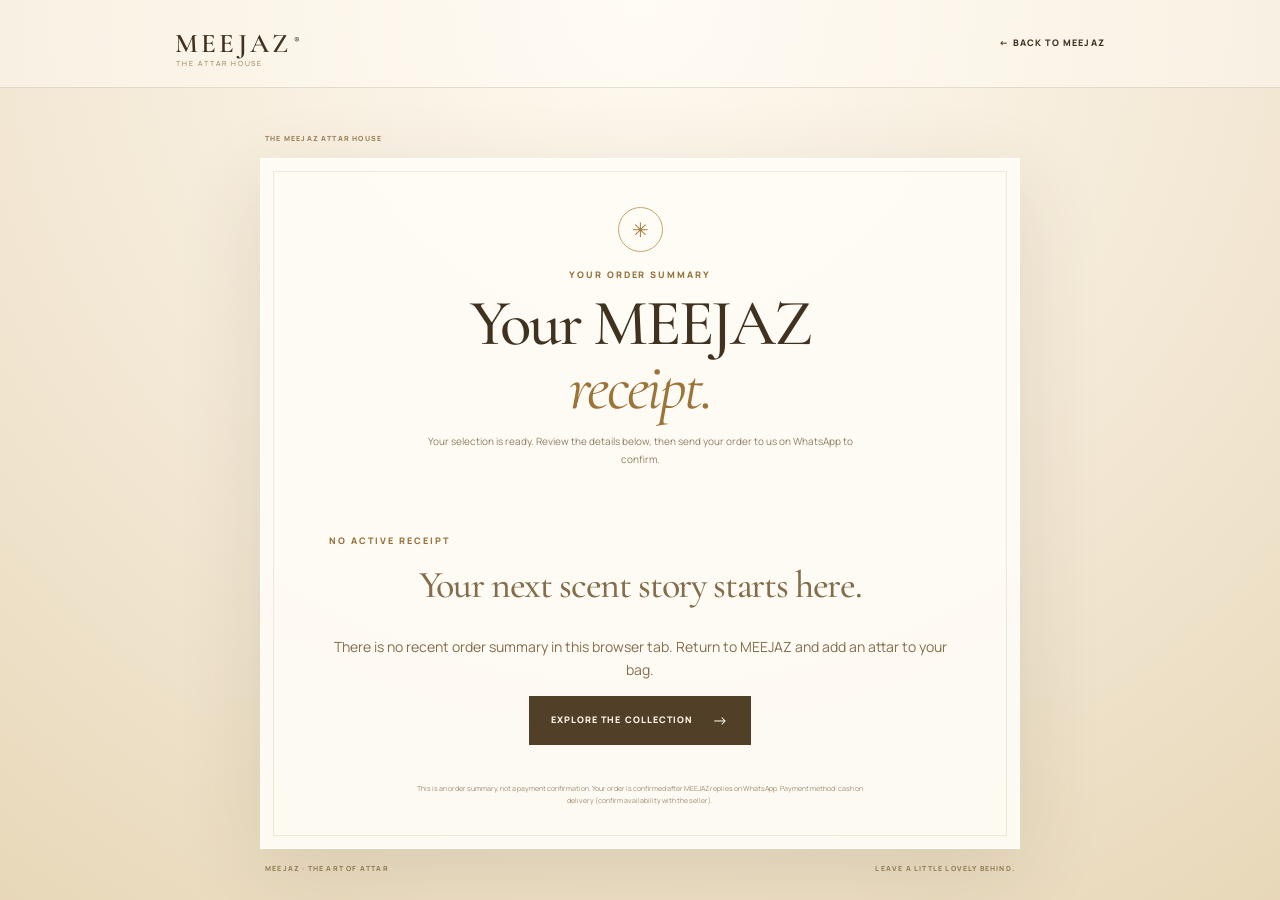
<file: receipt.html>
<!doctype html>
<html lang="en">

<head>

  <meta charset="utf-8">

  <meta name="viewport" content="width=device-width, initial-scale=1">

  <meta name="theme-color" content="#f4ead7">

  <title>Your MEEJAZ Receipt</title>


  <link rel="preconnect" href="https://fonts.googleapis.com">

  <link rel="preconnect" href="https://fonts.gstatic.com" crossorigin>


  <link
    href="https://fonts.googleapis.com/css2?family=Cormorant+Garamond:wght@400;500;600;700&family=Manrope:wght@400;500;600;700;800&display=swap"
    rel="stylesheet"
  >


  <link rel="stylesheet" href="style.css">


  <script src="receipt.js" defer></script>

</head>


<body class="receipt-page">


  <!-- RECEIPT NAVIGATION -->

  <header class="receipt-nav">

    <a class="brand" href="index.html">

      MEEJAZ<span>®</span>

      <small>THE ATTAR HOUSE</small>

    </a>


    <a class="text-link" href="index.html">

      ← Back to MEEJAZ

    </a>

  </header>



  <!-- RECEIPT CONTENT -->

  <main class="receipt-wrap">


    <div class="receipt-topline">

      <span>THE MEEJAZ ATTAR HOUSE</span>

      <span id="receiptDateTop"></span>

    </div>



    <section class="receipt-card" id="receiptCard">


      <div class="receipt-success-mark">

        ✳

      </div>


      <p class="eyebrow">

        YOUR ORDER SUMMARY

      </p>


      <h1>

        Your MEEJAZ<br>

        <em>receipt.</em>

      </h1>


      <p class="receipt-lead">

        Your selection is ready.

        Review the details below, then send your order
        to us on WhatsApp to confirm.

      </p>



      <!-- DYNAMIC RECEIPT CONTENT -->

      <div id="receiptContent"></div>



      <!-- RECEIPT ACTIONS -->

      <div class="receipt-actions" id="receiptActions">


        <a

          class="button button-dark"

          id="whatsappOrder"

          href="#"

          target="_blank"

          rel="noopener"

        >

          Confirm order on WhatsApp

          <span>↗</span>

        </a>


        <button

          class="button button-outline"

          id="printReceipt"

          type="button"

        >

          Print receipt

          <span>⌁</span>

        </button>


      </div>



      <p class="receipt-disclaimer">

        This is an order summary, not a payment confirmation.
        Your order is confirmed after MEEJAZ replies on WhatsApp.

        Payment method: cash on delivery
        (confirm availability with the seller).

      </p>


    </section>



    <div class="receipt-bottom">

      <span>MEEJAZ · THE ART OF ATTAR</span>

      <span>LEAVE A LITTLE LOVELY BEHIND.</span>

    </div>


  </main>



  <!-- PRINT RECEIPT -->

  <script>

    document.addEventListener('DOMContentLoaded', function () {

      var printButton =
        document.getElementById('printReceipt');


      if (printButton) {

        printButton.addEventListener('click', function () {

          window.print();

        });

      }

    });

  </script>


</body>

</html>
</file>
<file: style.css>
:root {
  --ink: #41321f;
  --ink-soft: #6c5940;
  --gold: #b68b42;
  --gold-deep: #8f672b;
  --gold-pale: #e8cf98;
  --cream: #f5eddf;
  --cream-deep: #e9ddc8;
  --paper: #fffdf8;
  --beige: #d9c8a8;
  --line: rgba(111, 83, 43, .17);
  --glass: rgba(255, 253, 248, .63);
  --shadow: 0 24px 70px rgba(69, 48, 16, .10);
  --serif: "Cormorant Garamond", Georgia, serif;
  --sans: "Manrope", Arial, sans-serif;
}

* {
  box-sizing: border-box;
}

html {
  scroll-behavior: smooth;
  scroll-padding-top: 100px;
}

body {
  margin: 0;
  color: var(--ink);
  background: var(--cream);
  font-family: var(--sans);
  font-size: 14px;
  line-height: 1.65;
  overflow-x: hidden;
}

body.no-scroll {
  overflow: hidden;
}

button,
input,
textarea {
  font: inherit;
}

button,
a {
  -webkit-tap-highlight-color: transparent;
}

a {
  color: inherit;
  text-decoration: none;
}

button {
  color: inherit;
}

img {
  max-width: 100%;
  display: block;
}

.hidden {
  display: none !important;
}

.section-shell {
  width: min(1190px, calc(100% - 64px));
  margin-inline: auto;
}


/* ==========================================
   ENTRY LOADER
========================================== */

.site-loader {
  position: fixed;
  inset: 0;
  z-index: 1000;
  display: flex;
  flex-direction: column;
  align-items: center;
  justify-content: center;
  overflow: hidden;
  background: radial-gradient(
    circle at 50% 46%,
    #fffaf0 0%,
    #f5ead5 45%,
    #e9d7b6 100%
  );
  transition: opacity .75s ease, visibility .75s ease;
}

.site-loader.is-hidden {
  opacity: 0;
  visibility: hidden;
  pointer-events: none;
}

.loader-orbit {
  width: 72px;
  height: 72px;
  border: 1px solid rgba(150, 107, 44, .3);
  border-radius: 50%;
  position: relative;
  margin-bottom: 32px;
  animation: orbit-spin 7s linear infinite;
}

.loader-orbit::before,
.loader-orbit::after {
  content: "";
  position: absolute;
  inset: 9px;
  border: 1px solid rgba(150, 107, 44, .32);
  border-radius: 50%;
  transform: rotateX(65deg);
}

.loader-orbit::after {
  transform: rotateY(65deg);
}

.loader-orbit span {
  position: absolute;
  width: 7px;
  height: 7px;
  border-radius: 50%;
  background: var(--gold);
  top: -3px;
  left: calc(50% - 3px);
  box-shadow: 0 0 15px #c5a15f;
}

.loader-orbit span:nth-child(2) {
  top: auto;
  bottom: 4px;
  left: 5px;
  width: 5px;
  height: 5px;
}

.loader-orbit span:nth-child(3) {
  top: 20px;
  left: auto;
  right: -2px;
  width: 4px;
  height: 4px;
}

.loader-kicker,
.loader-caption {
  margin: 0;
  font-size: 9px;
  letter-spacing: .28em;
  color: #8d6b36;
}

.loader-wordmark {
  font: 500 clamp(48px, 8vw, 86px)/.9 var(--serif);
  letter-spacing: .15em;
  margin: 15px 0 16px;
  color: #59421f;
}

.loader-wordmark span {
  vertical-align: top;
  font: 10px var(--sans);
  letter-spacing: 0;
  margin-left: 4px;
}

.loader-caption {
  letter-spacing: .36em;
  font-size: 8px;
}

@keyframes orbit-spin {
  to {
    transform: rotate(360deg);
  }
}


/* ==========================================
   ANNOUNCEMENT AND NAVIGATION
========================================== */

.announcement-bar {
  height: 31px;
  background: #5a4528;
  color: #f7e8c8;
  display: flex;
  justify-content: center;
  align-items: center;
  gap: 20px;
  font-size: 8px;
  letter-spacing: .23em;
}

.announcement-bar i {
  width: 3px;
  height: 3px;
  border-radius: 50%;
  background: #d4b16b;
}

.site-header {
  height: 88px;
  display: grid;
  grid-template-columns: 1fr auto 1fr;
  align-items: center;
  padding: 0 max(32px, calc((100vw - 1190px) / 2));
  background: rgba(248, 242, 230, .8);
  border-bottom: 1px solid rgba(117, 90, 51, .13);
  backdrop-filter: blur(18px);
  -webkit-backdrop-filter: blur(18px);
  position: sticky;
  top: 0;
  z-index: 50;
}

.brand {
  font: 600 30px/.8 var(--serif);
  letter-spacing: .12em;
  display: inline-flex;
  align-items: flex-start;
  width: fit-content;
  position: relative;
}

.brand > span {
  font: 9px var(--sans);
  margin: 1px 0 0 3px;
}

.brand small {
  position: absolute;
  left: 1px;
  bottom: -14px;
  font: 7px var(--sans);
  letter-spacing: .28em;
  white-space: nowrap;
  color: #967847;
}

.main-nav {
  display: flex;
  align-items: center;
  gap: clamp(20px, 3vw, 42px);
}

.main-nav a,
.header-contact,
.cart-trigger {
  color: #5b4b33;
  text-transform: uppercase;
  font-size: 9px;
  letter-spacing: .13em;
  font-weight: 700;
  transition: color .2s ease;
}

.main-nav a:hover,
.header-contact:hover {
  color: var(--gold-deep);
}

.header-actions {
  display: flex;
  justify-content: flex-end;
  align-items: center;
  gap: 27px;
}

.cart-trigger {
  border: 1px solid rgba(121, 91, 43, .32);
  padding: 10px 13px;
  background: transparent;
  cursor: pointer;
  letter-spacing: .14em;
}

.cart-trigger span {
  display: inline-grid;
  place-items: center;
  min-width: 19px;
  height: 19px;
  border-radius: 50%;
  margin-left: 7px;
  background: var(--gold);
  color: #fffaf0;
  font-size: 9px;
}

.mobile-menu-toggle {
  display: none;
}


/* ==========================================
   COMMON TYPOGRAPHY AND CONTROLS
========================================== */

.eyebrow {
  margin: 0 0 18px;
  font-size: 9px;
  letter-spacing: .22em;
  font-weight: 800;
  color: #94713b;
  display: flex;
  gap: 11px;
  align-items: center;
}

.eyebrow-line {
  display: inline-block;
  height: 1px;
  width: 29px;
  background: currentColor;
}

.eyebrow-light {
  color: #d7bd88;
}

h1,
h2,
h3,
p {
  margin-top: 0;
}

h1,
h2 {
  font-family: var(--serif);
  font-weight: 500;
  letter-spacing: -.035em;
  line-height: .98;
}

h1 em,
h2 em,
.footer-mantra em {
  font-weight: 400;
  color: var(--gold-deep);
}

.button {
  min-height: 49px;
  padding: 0 21px;
  display: inline-flex;
  gap: 19px;
  justify-content: center;
  align-items: center;
  border: 1px solid transparent;
  font-size: 9px;
  text-transform: uppercase;
  font-weight: 800;
  letter-spacing: .12em;
  cursor: pointer;
  transition: transform .25s ease, box-shadow .25s ease, background .25s ease;
}

.button:hover {
  transform: translateY(-3px);
  box-shadow: 0 12px 25px rgba(67, 48, 18, .13);
}

.button span {
  font-size: 16px;
  font-weight: 400;
}

.button-dark {
  color: #fffaf0;
  background: #514027;
}

.button-dark:hover {
  background: #6a512d;
}

.button-cream {
  color: #4b3920;
  background: #f8f0df;
}

.button-outline {
  color: #634c2a;
  border-color: rgba(111, 83, 43, .35);
  background: transparent;
}

.text-link {
  display: inline-flex;
  align-items: center;
  gap: 12px;
  font-weight: 800;
  font-size: 9px;
  letter-spacing: .13em;
  text-transform: uppercase;
}

.text-link span {
  font-size: 17px;
  transition: transform .2s ease;
}

.text-link:hover span {
  transform: translateX(5px);
}

.section-heading {
  display: flex;
  justify-content: space-between;
  align-items: end;
  gap: 35px;
  margin-bottom: 37px;
}

.section-heading h2,
.promise-heading h2 {
  font-size: clamp(45px, 5.2vw, 70px);
  margin: 0 0 15px;
}

.section-intro {
  max-width: 480px;
  font-size: 12px;
  line-height: 1.9;
  color: #82715a;
  margin: 0;
}


/* ==========================================
   HERO SECTION
========================================== */

.hero-section {
  min-height: 665px;
  padding-top: 65px;
  display: grid;
  grid-template-columns: .88fr 1.12fr;
  column-gap: 42px;
  position: relative;
  align-items: center;
  padding-bottom: 70px;
}

.hero-copy {
  padding: 15px 0 35px 7%;
}

.hero-copy h1 {
  font-size: clamp(68px, 8vw, 108px);
  margin: 0 0 25px;
}

.hero-copy h1 em {
  color: #a87d38;
}

.hero-description {
  max-width: 385px;
  color: #7d6c54;
  font-size: 13px;
  line-height: 2;
  margin-bottom: 30px;
}

.hero-actions {
  display: flex;
  flex-wrap: wrap;
  align-items: center;
  gap: 24px;
}

.hero-note {
  display: flex;
  align-items: center;
  gap: 13px;
  margin-top: 68px;
  color: #917349;
  font-size: 8px;
  font-weight: 800;
  letter-spacing: .18em;
  line-height: 1.6;
}

.note-star {
  color: #b58c47;
  font-size: 25px;
}

.note-rule {
  width: 40px;
  height: 1px;
  background: #c8b38d;
  margin: 0 6px;
}

.note-small {
  font-size: 7px;
  color: #a38e6d;
}

.hero-visual {
  min-height: 535px;
  position: relative;
  isolation: isolate;
  background: linear-gradient(
    140deg,
    rgba(255,255,255,.58),
    rgba(226,207,172,.33)
  );
  border: 1px solid rgba(255,255,255,.85);
  border-radius: 46% 46% 4px 4px / 36% 36% 4px 4px;
  box-shadow:
    inset 0 1px 0 rgba(255,255,255,.9),
    0 30px 85px rgba(110,81,33,.09);
  overflow: hidden;
}

.hero-visual::before {
  content: "";
  position: absolute;
  inset: 16px;
  border: 1px solid rgba(165,126,61,.18);
  border-radius: inherit;
  pointer-events: none;
  z-index: 2;
}

.hero-aura {
  position: absolute;
  width: 390px;
  height: 390px;
  border-radius: 50%;
  left: 50%;
  top: 50%;
  transform: translate(-50%,-50%);
  background: radial-gradient(
    circle,
    rgba(255,251,228,.95),
    rgba(222,192,126,.26) 51%,
    transparent 72%
  );
  filter: blur(10px);
}

.hero-visual-top,
.hero-visual-bottom {
  position: absolute;
  left: 37px;
  right: 37px;
  z-index: 3;
  display: flex;
  justify-content: space-between;
  gap: 10px;
  color: #a28a62;
  font-size: 7px;
  font-weight: 800;
  letter-spacing: .17em;
}

.hero-visual-top {
  top: 30px;
}

.hero-visual-bottom {
  bottom: 25px;
}

.model-stage {
  position: absolute;
  inset: 58px 0 47px;
}

#attarCanvas {
  width: 100%;
  height: 100%;
  display: block;
  position: relative;
  z-index: 2;
  cursor: grab;
  touch-action: pan-y;
}

#attarCanvas:active {
  cursor: grabbing;
}

.hero-3d-fallback {
  position: absolute;
  inset: 0;
  align-items: center;
  justify-content: center;
  display: none;
}

.hero-3d-fallback.show {
  display: flex;
  z-index: 3;
}

.fallback-bottle {
  position: relative;
  width: 175px;
  height: 310px;
  filter: drop-shadow(0 24px 18px rgba(81,53,12,.2));
}

.fallback-cap {
  width: 67px;
  height: 53px;
  margin: 0 auto;
  border: 2px solid #dbb965;
  border-radius: 10px 10px 4px 4px;
  background: linear-gradient(
    90deg,
    #91601a,
    #ffe4a0 33%,
    #b27c24 68%,
    #f7dc94
  );
}

.fallback-neck {
  width: 47px;
  height: 26px;
  margin: -2px auto 0;
  background: linear-gradient(
    90deg,
    #bb8e3e,
    #fff0ba,
    #9c6c25
  );
}

.fallback-glass {
  height: 198px;
  border: 5px solid rgba(255,255,255,.7);
  border-radius: 24px 24px 35px 35px;
  background: linear-gradient(
    90deg,
    rgba(110,65,13,.7),
    rgba(244,191,82,.48),
    rgba(112,63,10,.7)
  );
  box-shadow: inset 0 0 18px rgba(255,255,255,.85);
  display: grid;
  place-items: center;
  color: #fff0c5;
  font: 12px var(--serif);
  letter-spacing: .2em;
}

.fallback-base {
  height: 10px;
  width: 125px;
  margin: -5px auto 0;
  border-radius: 50%;
  background: linear-gradient(
    90deg,
    #98651e,
    #ffe6a6,
    #96641d
  );
}

.model-caption {
  position: absolute;
  bottom: 3px;
  left: 50%;
  transform: translateX(-50%);
  z-index: 3;
  font-size: 7px;
  letter-spacing: .2em;
  color: #98794b;
  display: flex;
  align-items: center;
  gap: 7px;
  white-space: nowrap;
}

.caption-dot {
  width: 5px;
  height: 5px;
  background: #b38a45;
  border-radius: 50%;
  box-shadow: 0 0 0 4px rgba(179,138,69,.13);
}

.floating-seal {
  position: absolute;
  z-index: 4;
  right: 23px;
  bottom: 85px;
  width: 76px;
  height: 76px;
  display: grid;
  place-content: center;
  text-align: center;
  border: 1px solid #c9ab70;
  border-radius: 50%;
  color: #97713b;
  font: 600 10px/1.3 var(--serif);
  letter-spacing: .11em;
  transform: rotate(11deg);
  background: rgba(255,250,236,.54);
}

.hero-bottomline {
  position: absolute;
  bottom: 17px;
  left: 0;
  right: 0;
  display: flex;
  justify-content: space-between;
  color: #a18b69;
  font-size: 8px;
  letter-spacing: .19em;
  font-weight: 800;
}


/* ==========================================
   MOVING SCENT TICKER
========================================== */

.ticker-strip {
  overflow: hidden;
  height: 62px;
  display: flex;
  align-items: center;
  background: #e9dcc3;
  border-top: 1px solid rgba(139,103,49,.12);
  border-bottom: 1px solid rgba(139,103,49,.12);
  color: #8b6e3f;
}

.ticker-track {
  display: flex;
  width: max-content;
  animation: ticker 28s linear infinite;
  white-space: nowrap;
  font: 500 22px var(--serif);
  letter-spacing: .16em;
}

.ticker-track span {
  padding-right: 10px;
}

@keyframes ticker {
  to {
    transform: translateX(-50%);
  }
}


/* ==========================================
   PRODUCT CARDS
========================================== */

.featured-section {
  padding-top: 112px;
  padding-bottom: 100px;
}

.slider-controls {
  display: flex;
  gap: 9px;
  padding-bottom: 4px;
}

.slider-arrow {
  width: 43px;
  height: 43px;
  border-radius: 50%;
  background: transparent;
  border: 1px solid rgba(133,101,48,.35);
  cursor: pointer;
  font-size: 18px;
  transition: .2s ease;
}

.slider-arrow:hover {
  background: #5a4528;
  color: #fff5df;
}

.featured-track {
  display: grid;
  grid-auto-flow: column;
  grid-auto-columns: minmax(240px, 1fr);
  grid-auto-columns: minmax(240px, 270px);
  gap: 20px;
  overflow-x: auto;
  scroll-snap-type: x mandatory;
  scrollbar-width: none;
  padding: 5px 2px 22px;
}

.featured-track::-webkit-scrollbar {
  display: none;
}

.product-card {
  min-width: 0;
  background: rgba(255,253,248,.65);
  border: 1px solid rgba(255,255,255,.85);
  box-shadow: 0 12px 36px rgba(81,58,21,.045);
  position: relative;
  scroll-snap-align: start;
  transition: transform .3s ease, box-shadow .3s ease;
  overflow: hidden;
}

.product-card:hover {
  transform: translateY(-6px);
  box-shadow: 0 20px 45px rgba(81,58,21,.12);
}

.product-image-wrap {
  position: relative;
  background: #e7d5b5;
  aspect-ratio: 1 / 1.07;
  overflow: hidden;
}

.product-image {
  width: 100%;
  height: 100%;
  object-fit: cover;
  transition: transform .7s cubic-bezier(.2,.7,.2,1);
}

.product-card:hover .product-image {
  transform: scale(1.055);
}

.product-tag {
  position: absolute;
  top: 13px;
  left: 13px;
  padding: 7px 10px;
  background: rgba(255,251,241,.82);
  backdrop-filter: blur(10px);
  font-size: 7px;
  letter-spacing: .16em;
  text-transform: uppercase;
  color: #846331;
  font-weight: 800;
}

.product-view {
  position: absolute;
  bottom: 12px;
  right: 12px;
  width: 34px;
  height: 34px;
  border-radius: 50%;
  border: 0;
  color: #fffaf0;
  background: rgba(66,48,23,.84);
  font-size: 17px;
  cursor: pointer;
}

.product-info {
  padding: 18px 17px 17px;
}

.product-family {
  display: block;
  text-transform: uppercase;
  letter-spacing: .17em;
  color: #a48555;
  font-size: 7px;
  font-weight: 800;
  margin-bottom: 6px;
}

.product-title-row {
  display: flex;
  justify-content: space-between;
  gap: 9px;
  align-items: baseline;
}

.product-title-row h3 {
  font: 500 25px/1.05 var(--serif);
  margin: 0;
}

.product-price {
  font-size: 11px;
  font-weight: 800;
  white-space: nowrap;
  color: #6c5126;
}

.product-notes {
  font-size: 9px;
  color: #93816a;
  margin: 8px 0 15px;
}

.add-button {
  display: flex;
  width: 100%;
  justify-content: space-between;
  align-items: center;
  padding: 11px 0 0;
  border: 0;
  border-top: 1px solid var(--line);
  background: none;
  color: #665132;
  cursor: pointer;
  font-size: 8px;
  font-weight: 800;
  letter-spacing: .15em;
  text-transform: uppercase;
}

.add-button span {
  font-size: 16px;
  transition: transform .2s ease;
}

.add-button:hover span {
  transform: translateX(4px);
}

.section-footnote {
  display: flex;
  justify-content: space-between;
  margin-top: 13px;
  color: #a18b68;
  font-size: 7px;
  font-weight: 800;
  letter-spacing: .19em;
}


/* ==========================================
   FILM / VIDEO
========================================== */

.film-section {
  background: #51402a;
  color: #f9f0df;
  padding: 100px 0 55px;
  position: relative;
  overflow: hidden;
}

.film-section::before {
  content: "M";
  position: absolute;
  font: 500 420px/.8 var(--serif);
  right: -25px;
  top: 5px;
  color: rgba(255,255,255,.025);
  pointer-events: none;
}

.film-heading {
  position: relative;
  z-index: 1;
  text-align: center;
  margin-bottom: 36px;
}

.film-heading .eyebrow {
  justify-content: center;
}

.film-heading h2 {
  font-size: clamp(53px, 6vw, 82px);
  margin: 0 0 15px;
}

.film-heading h2 em {
  color: #d9b777;
}

.film-heading > p:last-child {
  color: #d2c0a1;
  font-size: 11px;
  letter-spacing: .04em;
}

.film-frame {
  width: min(910px, calc(100% - 64px));
  margin: 0 auto;
  aspect-ratio: 16 / 8.3;
  position: relative;
  border: 1px solid rgba(235,211,163,.45);
  padding: 10px;
  background: rgba(255,255,255,.06);
  box-shadow: 0 22px 65px rgba(0,0,0,.2);
}

.film-frame iframe {
  width: 100%;
  height: 100%;
  position: relative;
  z-index: 2;
  border: 0;
  display: block;
  background: #352817;
}

.film-placeholder {
  position: absolute;
  z-index: 1;
  inset: 10px;
  display: flex;
  flex-direction: column;
  align-items: center;
  justify-content: center;
  background: radial-gradient(
    ellipse at center,
    #876a3d,
    #3e2e1b 74%
  );
  color: #e9d5aa;
}

.film-placeholder-mark {
  font: 500 80px/.9 var(--serif);
  letter-spacing: .1em;
}

.film-placeholder p {
  font: 500 12px var(--serif);
  letter-spacing: .3em;
  margin: 18px 0 7px;
}

.film-placeholder span {
  font-size: 7px;
  letter-spacing: .2em;
  color: #d0b98b;
}

.film-corner-label {
  position: absolute;
  right: -25px;
  top: 25px;
  color: #e0c38c;
  font-size: 7px;
  letter-spacing: .2em;
  writing-mode: vertical-rl;
}

.film-note {
  text-align: center;
  color: #bdaa8b;
  font-size: 7px;
  letter-spacing: .16em;
  margin-top: 18px;
}


/* ==========================================
   CATEGORIES AND CATALOGUE
========================================== */

.catalog-section {
  padding-top: 110px;
  padding-bottom: 112px;
}

.catalog-heading {
  align-items: end;
}

.search-box {
  width: min(270px, 100%);
  height: 46px;
  border-bottom: 1px solid rgba(112,84,43,.4);
  display: flex;
  align-items: center;
  gap: 11px;
  color: #927243;
}

.search-box span {
  font: 25px var(--serif);
}

.search-box input {
  width: 100%;
  outline: none;
  border: 0;
  background: transparent;
  color: var(--ink);
  font-size: 10px;
}

.search-box input::placeholder {
  color: #a99678;
}

.category-chips {
  display: flex;
  flex-wrap: wrap;
  gap: 8px;
  padding: 18px 0 22px;
  border-top: 1px solid var(--line);
  border-bottom: 1px solid var(--line);
}

.category-chip {
  padding: 10px 15px;
  border: 1px solid rgba(129,99,50,.25);
  color: #796447;
  background: rgba(255,253,248,.34);
  border-radius: 99px;
  cursor: pointer;
  font-size: 9px;
  letter-spacing: .06em;
  transition: .2s ease;
}

.category-chip span {
  color: #a58b60;
  font-size: 8px;
  margin-left: 7px;
}

.category-chip:hover,
.category-chip.active {
  background: #5a4528;
  border-color: #5a4528;
  color: #fff5df;
}

.catalog-meta {
  display: flex;
  justify-content: space-between;
  margin: 22px 0 16px;
  color: #a18b68;
  font-size: 7px;
  font-weight: 800;
  letter-spacing: .18em;
}

.product-grid {
  display: grid;
  grid-template-columns: repeat(3, minmax(0, 1fr));
  gap: 22px;
}

.product-grid .product-image-wrap {
  aspect-ratio: 1.12 / 1;
}

.no-results {
  text-align: center;
  padding: 80px 20px;
  color: #8d795b;
}

.no-results > span {
  color: var(--gold);
  font-size: 30px;
}

.no-results h3 {
  font: 500 32px var(--serif);
  margin: 10px 0;
}

.no-results p {
  font-size: 11px;
}


/* ==========================================
   SCENT FINDER PROMO
========================================== */

.custom-section {
  padding-bottom: 112px;
}

.custom-card {
  min-height: 415px;
  overflow: hidden;
  position: relative;
  display: grid;
  grid-template-columns: 1.1fr .9fr;
  background: #5a4528;
  color: #fff6e5;
  box-shadow: var(--shadow);
}

.custom-left {
  position: relative;
  z-index: 2;
  padding: 65px 8%;
}

.custom-left h2 {
  font-size: clamp(55px, 6vw, 80px);
  margin: 0 0 17px;
}

.custom-left h2 em {
  color: #e0c185;
}

.custom-left > p:not(.eyebrow) {
  color: #d4c4a7;
  max-width: 390px;
  font-size: 11px;
  line-height: 2;
  margin-bottom: 27px;
}

.custom-right {
  position: relative;
  overflow: hidden;
  min-height: 390px;
  background: radial-gradient(
    circle at center,
    rgba(204,164,88,.23),
    transparent 58%
  );
}

.custom-orbit {
  position: absolute;
  width: 340px;
  height: 340px;
  border-radius: 50%;
  border: 1px solid rgba(231,203,146,.35);
  top: 50%;
  left: 50%;
  transform: translate(-50%,-50%) rotateX(67deg) rotate(-20deg);
}

.orbit-two {
  width: 260px;
  height: 260px;
  transform: translate(-50%,-50%) rotateY(68deg) rotate(24deg);
  border-color: rgba(231,203,146,.23);
}

.custom-monogram {
  position: absolute;
  top: 50%;
  left: 50%;
  transform: translate(-50%,-50%);
  font: 500 170px/.9 var(--serif);
  color: #ead19e;
  text-shadow: 0 10px 35px rgba(0,0,0,.2);
}

.custom-monogram span {
  font: 27px var(--sans);
  vertical-align: top;
}

.custom-right-caption {
  position: absolute;
  right: 25px;
  bottom: 31px;
  font-size: 7px;
  line-height: 1.7;
  letter-spacing: .19em;
  color: #d2bd95;
  text-align: right;
}

.custom-decoration {
  position: absolute;
  border: 1px solid rgba(232,205,151,.12);
  transform: rotate(45deg);
  width: 210px;
  height: 210px;
  pointer-events: none;
}

.custom-decoration-one {
  left: -160px;
  bottom: -150px;
}

.custom-decoration-two {
  left: 30%;
  top: -205px;
  width: 290px;
  height: 290px;
}


/* ==========================================
   PROMISE / ABOUT
========================================== */

.promise-section {
  padding-bottom: 120px;
  display: grid;
  grid-template-columns: .75fr 1.25fr;
  gap: 45px;
}

.promise-heading h2 {
  font-size: clamp(48px, 5vw, 65px);
}

.promise-grid {
  display: grid;
  grid-template-columns: repeat(3,1fr);
  gap: 17px;
  align-self: center;
}

.promise-item {
  min-height: 230px;
  border-left: 1px solid #d5c5a8;
  padding: 9px 17px 0;
  position: relative;
}

.promise-number {
  color: #a88a59;
  font-size: 8px;
  letter-spacing: .12em;
}

.promise-icon {
  font-size: 25px;
  color: #b28a49;
  margin: 19px 0 15px;
}

.promise-item h3 {
  font: 500 22px/1.05 var(--serif);
  margin: 0 0 11px;
}

.promise-item p {
  color: #87745b;
  font-size: 9px;
  line-height: 1.9;
  margin: 0;
}


/* ==========================================
   FOOTER
========================================== */

.site-footer {
  color: #f6ecd9;
  background: #43331f;
  padding-top: 72px;
}

.footer-main {
  display: grid;
  grid-template-columns: 1.5fr .8fr 1fr .55fr;
  gap: 50px;
  padding-bottom: 60px;
}

.footer-brand {
  font: 500 44px/.9 var(--serif);
  letter-spacing: .14em;
}

.footer-brand span {
  vertical-align: top;
  font: 9px var(--sans);
}

.footer-brand-block > p {
  color: #c0a578;
  font-size: 7px;
  letter-spacing: .27em;
  margin: 8px 0 32px;
}

.footer-mantra {
  font: 500 36px/.98 var(--serif);
  color: #f5e7cc;
}

.footer-mantra em {
  color: #c9a66b;
}

.footer-column {
  display: flex;
  flex-direction: column;
  align-items: flex-start;
  gap: 12px;
  padding-top: 8px;
}

.footer-heading {
  color: #c6a772;
  font-size: 8px;
  letter-spacing: .2em;
  margin-bottom: 8px;
  font-weight: 800;
}

.footer-column a {
  color: #e4d6bc;
  font-size: 9px;
  transition: color .2s ease;
}

.footer-column a:hover {
  color: #e4bd73;
}

.footer-small {
  max-width: 190px;
  color: #b8a589;
  font-size: 8px;
  line-height: 1.8;
  margin-top: 7px;
}

.footer-seal {
  width: 116px;
  height: 116px;
  border: 1px solid rgba(221,190,131,.5);
  border-radius: 50%;
  align-self: center;
  display: flex;
  flex-direction: column;
  justify-content: center;
  align-items: center;
  color: #d7bd8a;
  transform: rotate(8deg);
}

.footer-seal span {
  font-size: 6px;
  letter-spacing: .23em;
}

.footer-seal strong {
  font: 500 42px/.95 var(--serif);
}

.footer-bottom {
  border-top: 1px solid rgba(229,208,171,.17);
  min-height: 55px;
  display: flex;
  align-items: center;
  justify-content: space-between;
  gap: 15px;
  color: #c1ad8c;
  font-size: 7px;
  letter-spacing: .16em;
}

.footer-bottom b {
  color: #d6b36d;
  font-size: 12px;
  margin-left: 5px;
}

.footer-bottom a {
  color: #ead8b6;
}


/* ==========================================
   CART DRAWER
========================================== */

.drawer-backdrop,
.modal-backdrop {
  position: fixed;
  inset: 0;
  z-index: 100;
  background: rgba(35,26,14,.47);
  backdrop-filter: blur(5px);
  opacity: 0;
  visibility: hidden;
  transition: .3s ease;
}

.drawer-backdrop.open,
.modal-backdrop.open {
  opacity: 1;
  visibility: visible;
}

.cart-drawer {
  position: fixed;
  z-index: 101;
  top: 0;
  right: 0;
  height: 100dvh;
  width: min(460px,100%);
  padding: 30px 30px 22px;
  background: #faf5eb;
  box-shadow: -20px 0 60px rgba(30,20,8,.18);
  transform: translateX(105%);
  transition: transform .38s cubic-bezier(.2,.8,.2,1);
  display: flex;
  flex-direction: column;
}

.cart-drawer.open {
  transform: translateX(0);
}

.drawer-head {
  display: flex;
  align-items: flex-start;
  justify-content: space-between;
  border-bottom: 1px solid var(--line);
  padding-bottom: 22px;
}

.drawer-head .eyebrow {
  margin-bottom: 8px;
}

.drawer-head h2 {
  font-size: 44px;
  margin: 0;
}

.close-button {
  width: 38px;
  height: 38px;
  border: 1px solid rgba(124,93,45,.3);
  border-radius: 50%;
  background: transparent;
  font-size: 24px;
  font-weight: 300;
  line-height: 1;
  cursor: pointer;
  color: #70562d;
}

.cart-items {
  overflow-y: auto;
  flex: 1;
  padding: 8px 0;
}

.cart-row {
  display: grid;
  grid-template-columns: 72px 1fr auto;
  gap: 13px;
  align-items: center;
  padding: 14px 0;
  border-bottom: 1px solid var(--line);
}

.cart-row img {
  width: 72px;
  height: 78px;
  object-fit: cover;
}

.cart-row h3 {
  font: 500 21px var(--serif);
  margin: 0 0 3px;
}

.cart-row .cart-row-meta {
  font-size: 8px;
  color: #998466;
}

.cart-row .cart-row-price {
  font-size: 10px;
  font-weight: 800;
  color: #725629;
}

.qty-control {
  display: inline-flex;
  align-items: center;
  gap: 9px;
  border: 1px solid rgba(130,99,48,.23);
  padding: 3px 6px;
  margin-top: 7px;
}

.qty-control button {
  border: 0;
  background: transparent;
  padding: 0 4px;
  cursor: pointer;
  font-size: 14px;
}

.qty-control span {
  font-size: 9px;
  min-width: 10px;
  text-align: center;
}

.remove-item {
  border: 0;
  background: transparent;
  cursor: pointer;
  color: #9a805b;
  font-size: 16px;
}

.cart-empty {
  flex: 1;
  display: flex;
  flex-direction: column;
  align-items: center;
  justify-content: center;
  text-align: center;
}

.empty-mark {
  width: 68px;
  height: 68px;
  border: 1px solid #c9ae7b;
  border-radius: 50%;
  display: grid;
  place-items: center;
  color: #997542;
  font: 29px var(--serif);
  margin-bottom: 18px;
}

.cart-empty h3 {
  font: 500 30px var(--serif);
  margin: 0 0 7px;
}

.cart-empty p {
  font-size: 10px;
  color: #968165;
  margin-bottom: 18px;
}

.cart-bottom {
  border-top: 1px solid var(--line);
  padding-top: 18px;
}

.cart-totals > div {
  display: flex;
  justify-content: space-between;
  margin-bottom: 8px;
  color: #89765c;
  font-size: 10px;
}

.cart-totals strong {
  color: #5a4528;
}

.cart-totals .cart-grand {
  padding-top: 10px;
  margin-top: 10px;
  border-top: 1px solid var(--line);
  font-size: 13px;
  color: #4c391e;
}

.delivery-note,
.checkout-hint {
  font-size: 8px;
  color: #9b896e;
  line-height: 1.6;
}

.checkout-start,
.checkout-form > button {
  width: 100%;
  margin-top: 10px;
}

.checkout-form {
  max-height: 45dvh;
  overflow-y: auto;
  padding-top: 10px;
}

.checkout-form-title {
  font: 500 23px var(--serif);
  margin: 0 0 9px;
}

.checkout-form label {
  display: block;
  margin-bottom: 9px;
  color: #816a48;
  font-size: 8px;
  font-weight: 800;
  letter-spacing: .07em;
  text-transform: uppercase;
}

.checkout-form input,
.checkout-form textarea {
  display: block;
  width: 100%;
  margin-top: 5px;
  padding: 10px 11px;
  outline: none;
  border: 1px solid rgba(125,96,51,.23);
  background: rgba(255,255,255,.55);
  color: var(--ink);
  font-size: 10px;
  resize: vertical;
}

.checkout-form input:focus,
.checkout-form textarea:focus {
  border-color: #b58b47;
  box-shadow: 0 0 0 3px rgba(181,139,71,.1);
}

.optional {
  color: #aa987c;
  font-weight: 400;
  text-transform: none;
}


/* ==========================================
   QUIZ MODAL
========================================== */

.quiz-modal {
  position: fixed;
  z-index: 111;
  width: min(600px, calc(100% - 30px));
  max-height: min(780px, calc(100dvh - 30px));
  overflow-y: auto;
  top: 50%;
  left: 50%;
  transform: translate(-50%,-46%) scale(.97);
  opacity: 0;
  visibility: hidden;
  transition: .3s ease;
  background: #faf5eb;
  box-shadow: 0 30px 100px rgba(0,0,0,.28);
  padding: 35px 42px 40px;
}

.quiz-modal.open {
  opacity: 1;
  visibility: visible;
  transform: translate(-50%,-50%) scale(1);
}

.quiz-close {
  position: absolute;
  top: 22px;
  right: 22px;
}

.quiz-topline {
  display: flex;
  justify-content: space-between;
  gap: 15px;
  padding-right: 50px;
  color: #9d8050;
  font-size: 7px;
  font-weight: 800;
  letter-spacing: .18em;
}

.quiz-progress {
  height: 2px;
  background: #e8dcc5;
  margin: 18px 0 28px;
}

.quiz-progress span {
  display: block;
  height: 100%;
  width: 25%;
  background: #a9803d;
  transition: width .25s ease;
}

.quiz-question-kicker {
  font-size: 8px;
  letter-spacing: .18em;
  color: #a38450;
  font-weight: 800;
  margin-bottom: 9px;
}

.quiz-question-title {
  font: 500 39px/.98 var(--serif);
  margin: 0 0 10px;
}

.quiz-question-sub {
  color: #917e62;
  font-size: 10px;
  line-height: 1.8;
  margin-bottom: 21px;
}

.quiz-options {
  display: grid;
  grid-template-columns: repeat(2,1fr);
  gap: 9px;
}

.quiz-option {
  position: relative;
}

.quiz-option input {
  position: absolute;
  opacity: 0;
  pointer-events: none;
}

.quiz-option span {
  display: flex;
  gap: 10px;
  align-items: center;
  min-height: 57px;
  border: 1px solid rgba(129,99,50,.22);
  padding: 10px 12px;
  background: rgba(255,255,255,.35);
  cursor: pointer;
  color: #705b3b;
  font-size: 9px;
  transition: .18s ease;
}

.quiz-option span::before {
  content: "";
  width: 13px;
  height: 13px;
  flex: 0 0 13px;
  border: 1px solid #b99a65;
  border-radius: 50%;
}

.quiz-option input:checked + span {
  background: #efe3cb;
  border-color: #a77b36;
  color: #563f1d;
}

.quiz-option input:checked + span::before {
  background: #a77b36;
  box-shadow: inset 0 0 0 3px #f4ead7;
}

.quiz-actions {
  display: flex;
  align-items: center;
  justify-content: space-between;
  gap: 12px;
  margin-top: 24px;
}

.quiz-back {
  padding: 10px 0;
  background: none;
  border: 0;
  color: #92764c;
  cursor: pointer;
  font-size: 9px;
  letter-spacing: .1em;
  text-transform: uppercase;
}

.quiz-next {
  min-width: 150px;
}

.quiz-result {
  text-align: center;
  padding: 5px 0 0;
}

.quiz-result-image {
  width: 152px;
  height: 152px;
  margin: 0 auto 18px;
  object-fit: cover;
  border-radius: 50%;
  border: 5px solid #eee2c9;
}

.quiz-result .eyebrow {
  justify-content: center;
}

.quiz-result h3 {
  font: 500 42px/.95 var(--serif);
  margin: 0 0 9px;
}

.quiz-result p {
  max-width: 390px;
  margin: 0 auto 18px;
  color: #8b785c;
  font-size: 10px;
  line-height: 1.8;
}

.quiz-result-price {
  display: block;
  color: #6e5125;
  font-size: 12px;
  font-weight: 800;
  margin-bottom: 16px;
}


/* ==========================================
   TOAST AND SCROLL BUTTON
========================================== */

.toast {
  position: fixed;
  z-index: 200;
  left: 50%;
  bottom: 25px;
  transform: translate(-50%, 20px);
  opacity: 0;
  visibility: hidden;
  padding: 12px 18px;
  background: #4e3c23;
  color: #fff5df;
  box-shadow: 0 10px 30px rgba(0,0,0,.18);
  font-size: 9px;
  letter-spacing: .04em;
  transition: .25s ease;
}

.toast.show {
  opacity: 1;
  visibility: visible;
  transform: translate(-50%,0);
}

.scroll-top {
  position: fixed;
  z-index: 40;
  right: 22px;
  bottom: 23px;
  width: 42px;
  height: 42px;
  border-radius: 50%;
  background: #5a4528;
  color: #fff4dc;
  border: 1px solid rgba(255,255,255,.38);
  font-size: 18px;
  cursor: pointer;
  opacity: 0;
  visibility: hidden;
  transform: translateY(10px);
  transition: .25s ease;
  box-shadow: 0 7px 20px rgba(63,44,16,.18);
}

.scroll-top.visible {
  opacity: 1;
  visibility: visible;
  transform: translateY(0);
}


/* ==========================================
   RECEIPT PAGE
========================================== */

.receipt-page {
  min-height: 100vh;
  background: radial-gradient(
    circle at 50% 0%,
    #fffaf0 0%,
    #f1e5d0 65%,
    #e8d8b9 100%
  );
}

.receipt-nav {
  height: 88px;
  padding: 0 max(32px, calc((100vw - 930px) / 2));
  display: flex;
  align-items: center;
  justify-content: space-between;
  border-bottom: 1px solid var(--line);
  background: rgba(255,253,247,.42);
}

.receipt-nav .brand {
  font-size: 27px;
}

.receipt-wrap {
  width: min(760px, calc(100% - 36px));
  margin: 45px auto 30px;
}

.receipt-topline,
.receipt-bottom {
  display: flex;
  justify-content: space-between;
  gap: 15px;
  color: #9c835c;
  font-size: 7px;
  font-weight: 800;
  letter-spacing: .17em;
  padding: 0 5px 13px;
}

.receipt-card {
  padding: 48px 58px 40px;
  background: rgba(255,253,248,.9);
  border: 1px solid rgba(255,255,255,.95);
  box-shadow: 0 24px 80px rgba(69,48,16,.12);
  position: relative;
}

.receipt-card::before {
  content: "";
  position: absolute;
  inset: 12px;
  border: 1px solid rgba(174,137,74,.17);
  pointer-events: none;
}

.receipt-success-mark {
  margin: 0 auto 16px;
  width: 45px;
  height: 45px;
  border: 1px solid #c5a66f;
  color: #a47a37;
  border-radius: 50%;
  display: grid;
  place-items: center;
  font-size: 20px;
}

.receipt-card > .eyebrow {
  justify-content: center;
  margin-bottom: 10px;
}

.receipt-card h1 {
  text-align: center;
  font-size: 65px;
  margin: 0 0 12px;
}

.receipt-card h1 em {
  color: #9c7438;
}

.receipt-lead {
  color: #907e62;
  text-align: center;
  font-size: 10px;
  line-height: 1.8;
  max-width: 435px;
  margin: 0 auto 28px;
}

.receipt-info-grid {
  display: grid;
  grid-template-columns: 1fr 1fr;
  border-top: 1px solid var(--line);
  border-bottom: 1px solid var(--line);
  padding: 16px 0;
  gap: 12px;
  margin-bottom: 24px;
}

.receipt-info-item span {
  display: block;
  color: #a18b68;
  font-size: 7px;
  letter-spacing: .15em;
  text-transform: uppercase;
  margin-bottom: 3px;
}

.receipt-info-item strong {
  display: block;
  color: #59452a;
  font-size: 10px;
  font-weight: 700;
  overflow-wrap: anywhere;
}

.receipt-items-table {
  width: 100%;
  border-collapse: collapse;
  margin-bottom: 20px;
}

.receipt-items-table th {
  text-align: left;
  color: #a18b68;
  font-size: 7px;
  letter-spacing: .15em;
  font-weight: 800;
  text-transform: uppercase;
  padding: 0 0 10px;
}

.receipt-items-table th:last-child,
.receipt-items-table td:last-child {
  text-align: right;
}

.receipt-items-table td {
  border-top: 1px solid rgba(126,96,48,.13);
  padding: 11px 0;
  color: #644f31;
  font-size: 9px;
  vertical-align: top;
}

.receipt-items-table td small {
  display: block;
  color: #a18b68;
  font-size: 7px;
  margin-top: 2px;
}

.receipt-totals {
  width: min(270px,100%);
  margin-left: auto;
}

.receipt-totals > div {
  display: flex;
  justify-content: space-between;
  padding: 5px 0;
  color: #8f7a5e;
  font-size: 9px;
}

.receipt-totals strong {
  color: #59452a;
}

.receipt-totals .grand {
  border-top: 1px solid var(--line);
  margin-top: 7px;
  padding-top: 12px;
  color: #4f3b20;
  font-size: 13px;
  font-weight: 800;
}

.receipt-customer-note {
  background: #f4ecdc;
  margin-top: 20px;
  padding: 12px 14px;
  color: #856e4b;
  font-size: 8px;
  line-height: 1.7;
}

.receipt-actions {
  display: flex;
  justify-content: center;
  flex-wrap: wrap;
  gap: 10px;
  margin: 28px 0 18px;
}

.receipt-actions .button {
  min-width: 190px;
}

.receipt-disclaimer {
  text-align: center;
  color: #a08d70;
  font-size: 7px;
  line-height: 1.8;
  max-width: 450px;
  margin: 0 auto;
}

.receipt-missing {
  text-align: center;
  padding: 38px 10px;
  color: #846d4a;
}

.receipt-missing h2 {
  font-size: 38px;
}

.receipt-bottom {
  padding: 14px 5px 0;
}


/* ==========================================
   REVEAL ANIMATIONS
========================================== */

.reveal {
  opacity: 0;
  transform: translateY(22px);
  transition: opacity .7s ease, transform .7s ease;
}

.reveal.is-visible {
  opacity: 1;
  transform: translateY(0);
}


/* ==========================================
   RESPONSIVE LAYOUTS
========================================== */

@media (max-width: 1000px) {

  .site-header {
    grid-template-columns: auto 1fr auto;
    padding-inline: 25px;
  }

  .main-nav {
    gap: 18px;
    justify-content: center;
  }

  .main-nav a,
  .header-contact {
    font-size: 8px;
  }

  .header-actions {
    gap: 13px;
  }

  .hero-section {
    column-gap: 20px;
  }

  .hero-copy {
    padding-left: 0;
  }

  .hero-visual {
    min-height: 490px;
  }

  .promise-section {
    grid-template-columns: 1fr;
    gap: 28px;
  }

  .promise-grid {
    max-width: 760px;
  }

  .footer-main {
    gap: 25px;
  }

}


@media (max-width: 760px) {

  .section-shell {
    width: min(100% - 38px, 560px);
  }

  .announcement-bar {
    gap: 9px;
    height: 28px;
    font-size: 6px;
    letter-spacing: .13em;
  }

  .site-header {
    height: 72px;
    padding: 0 19px;
    grid-template-columns: 1fr auto auto;
    gap: 14px;
  }

  .brand {
    font-size: 25px;
  }

  .mobile-menu-toggle {
    display: flex;
    width: 35px;
    height: 35px;
    align-items: center;
    justify-content: center;
    flex-direction: column;
    gap: 5px;
    border: 1px solid rgba(121,91,43,.3);
    background: transparent;
    cursor: pointer;
    grid-column: 2;
    grid-row: 1;
  }

  .mobile-menu-toggle span {
    width: 15px;
    height: 1px;
    background: #654e2c;
  }

  .main-nav {
    position: absolute;
    top: 71px;
    left: 0;
    right: 0;
    display: flex;
    flex-direction: column;
    align-items: stretch;
    gap: 0;
    padding: 0 20px;
    background: rgba(248,242,230,.97);
    border-bottom: 1px solid var(--line);
    max-height: 0;
    overflow: hidden;
    transition: max-height .3s ease, padding .3s ease;
  }

  .main-nav.open {
    max-height: 280px;
    padding-block: 12px;
  }

  .main-nav a {
    padding: 12px 4px;
    border-top: 1px solid rgba(122,93,49,.12);
    font-size: 9px;
  }

  .header-actions {
    grid-column: 3;
    grid-row: 1;
  }

  .header-contact {
    display: none;
  }

  .cart-trigger {
    padding: 8px 9px;
    font-size: 8px;
  }

  .hero-section {
    display: flex;
    flex-direction: column;
    align-items: stretch;
    padding-top: 52px;
    padding-bottom: 55px;
    gap: 32px;
  }

  .hero-copy {
    padding: 0;
  }

  .hero-copy h1 {
    font-size: clamp(65px, 16vw, 91px);
  }

  .hero-copy .eyebrow {
    margin-bottom: 18px;
  }

  .hero-description {
    font-size: 11px;
    max-width: 390px;
  }

  .hero-actions {
    gap: 16px;
  }

  .hero-note {
    margin-top: 28px;
  }

  .hero-visual {
    min-height: 440px;
    border-radius: 48% 48% 4px 4px / 30% 30% 4px 4px;
  }

  .hero-visual-top,
  .hero-visual-bottom {
    left: 25px;
    right: 25px;
    font-size: 6px;
  }

  .floating-seal {
    right: 12px;
    bottom: 80px;
    width: 63px;
    height: 63px;
    font-size: 8px;
  }

  .hero-bottomline {
    bottom: 15px;
  }

  .ticker-strip {
    height: 52px;
  }

  .ticker-track {
    font-size: 18px;
  }

  .featured-section,
  .catalog-section {
    padding-top: 75px;
    padding-bottom: 75px;
  }

  .section-heading {
    align-items: end;
    gap: 10px;
    margin-bottom: 25px;
  }

  .section-heading h2,
  .promise-heading h2 {
    font-size: clamp(44px, 11vw, 59px);
  }

  .section-intro {
    font-size: 10px;
  }

  .slider-controls {
    gap: 5px;
  }

  .slider-arrow {
    width: 35px;
    height: 35px;
  }

  .featured-track {
    grid-auto-columns: 245px;
    gap: 13px;
  }

  .section-footnote {
    font-size: 6px;
  }

  .film-section {
    padding: 75px 0 40px;
  }

  .film-heading h2 {
    font-size: clamp(48px, 12vw, 65px);
  }

  .film-frame {
    width: calc(100% - 30px);
    aspect-ratio: 16/10;
    padding: 6px;
  }

  .film-placeholder {
    inset: 6px;
  }

  .film-placeholder-mark {
    font-size: 58px;
  }

  .film-placeholder p {
    font-size: 9px;
  }

  .film-placeholder span {
    font-size: 6px;
    text-align: center;
  }

  .film-corner-label {
    display: none;
  }

  .catalog-heading {
    display: block;
  }

  .search-box {
    margin-top: 20px;
    width: 100%;
  }

  .category-chips {
    flex-wrap: nowrap;
    overflow-x: auto;
    margin-inline: -19px;
    padding: 15px 19px;
    scrollbar-width: none;
  }

  .category-chips::-webkit-scrollbar {
    display: none;
  }

  .category-chip {
    flex: 0 0 auto;
  }

  .catalog-meta {
    font-size: 6px;
  }

  .product-grid {
    grid-template-columns: repeat(2,minmax(0,1fr));
    gap: 12px;
  }

  .product-grid .product-image-wrap {
    aspect-ratio: .9 / 1;
  }

  .product-info {
    padding: 13px 11px 12px;
  }

  .product-title-row h3 {
    font-size: 21px;
  }

  .product-price {
    font-size: 9px;
  }

  .product-notes {
    font-size: 8px;
  }

  .product-tag {
    top: 8px;
    left: 8px;
    padding: 6px 7px;
    font-size: 6px;
  }

  .custom-section {
    padding-bottom: 75px;
  }

  .custom-card {
    display: block;
    min-height: unset;
  }

  .custom-left {
    padding: 43px 27px 35px;
  }

  .custom-left h2 {
    font-size: 62px;
  }

  .custom-right {
    min-height: 215px;
  }

  .custom-orbit {
    width: 210px;
    height: 210px;
  }

  .orbit-two {
    width: 165px;
    height: 165px;
  }

  .custom-monogram {
    font-size: 125px;
  }

  .promise-section {
    padding-bottom: 80px;
  }

  .promise-grid {
    grid-template-columns: 1fr;
    gap: 15px;
  }

  .promise-item {
    min-height: 0;
    display: grid;
    grid-template-columns: 26px 30px 1fr;
    align-items: center;
    column-gap: 10px;
    padding: 14px 4px;
  }

  .promise-number {
    grid-column: 1;
    grid-row: 1 / span 2;
    align-self: start;
  }

  .promise-icon {
    grid-column: 2;
    grid-row: 1 / span 2;
    margin: 0;
  }

  .promise-item h3 {
    grid-column: 3;
    margin-bottom: 3px;
  }

  .promise-item p {
    grid-column: 3;
  }

  .footer-main {
    grid-template-columns: 1fr 1fr;
    gap: 32px 22px;
    padding-bottom: 40px;
  }

  .footer-brand-block {
    grid-column: 1 / -1;
  }

  .footer-brand {
    font-size: 40px;
  }

  .footer-mantra {
    font-size: 31px;
  }

  .footer-seal {
    width: 85px;
    height: 85px;
    align-self: end;
    justify-self: end;
  }

  .footer-seal strong {
    font-size: 32px;
  }

  .footer-bottom {
    min-height: 66px;
    flex-wrap: wrap;
    justify-content: space-between;
    padding-block: 12px;
    font-size: 6px;
  }

  .footer-bottom > span:nth-child(2) {
    display: none;
  }

  .cart-drawer {
    padding: 25px 20px 17px;
  }

  .quiz-modal {
    padding: 29px 22px 28px;
  }

  .quiz-question-title {
    font-size: 34px;
  }

  .quiz-options {
    grid-template-columns: 1fr;
    gap: 7px;
  }

  .quiz-option span {
    min-height: 48px;
  }

  .receipt-nav {
    padding-inline: 20px;
    height: 74px;
  }

  .receipt-nav .brand {
    font-size: 23px;
  }

  .receipt-wrap {
    margin-top: 27px;
  }

  .receipt-card {
    padding: 35px 21px 30px;
  }

  .receipt-card h1 {
    font-size: 53px;
  }

  .receipt-actions {
    flex-direction: column;
  }

  .receipt-actions .button {
    width: 100%;
  }

  .receipt-info-grid {
    gap: 12px 8px;
  }

  .receipt-bottom {
    font-size: 6px;
  }

}


@media (max-width: 390px) {

  .section-shell {
    width: calc(100% - 28px);
  }

  .product-grid {
    gap: 9px;
  }

  .product-title-row {
    display: block;
  }

  .product-price {
    display: block;
    margin-top: 4px;
  }

  .hero-visual {
    min-height: 390px;
  }

  .section-heading {
    display: block;
  }

  .slider-controls {
    margin-top: 17px;
  }

}


/* ==========================================
   REDUCED MOTION ACCESSIBILITY
========================================== */

@media (prefers-reduced-motion: reduce) {

  *,
  *::before,
  *::after {
    scroll-behavior: auto !important;
    animation-duration: .01ms !important;
    animation-iteration-count: 1 !important;
    transition-duration: .01ms !important;
  }

  .reveal {
    opacity: 1;
    transform: none;
  }

}


/* ==========================================
   PRINT RECEIPT
========================================== */

@media print {

  body.receipt-page {
    background: white;
  }

  .receipt-nav,
  .receipt-topline,
  .receipt-actions,
  .receipt-bottom {
    display: none !important;
  }

  .receipt-wrap {
    width: 100%;
    margin: 0;
  }

  .receipt-card {
    border: 0;
    box-shadow: none;
    padding: 20px;
  }

  .receipt-card::before {
    display: none;
  }

  .receipt-disclaimer {
    color: #555;
  }

  @page {
    margin: 15mm;
  }

}
</file>
